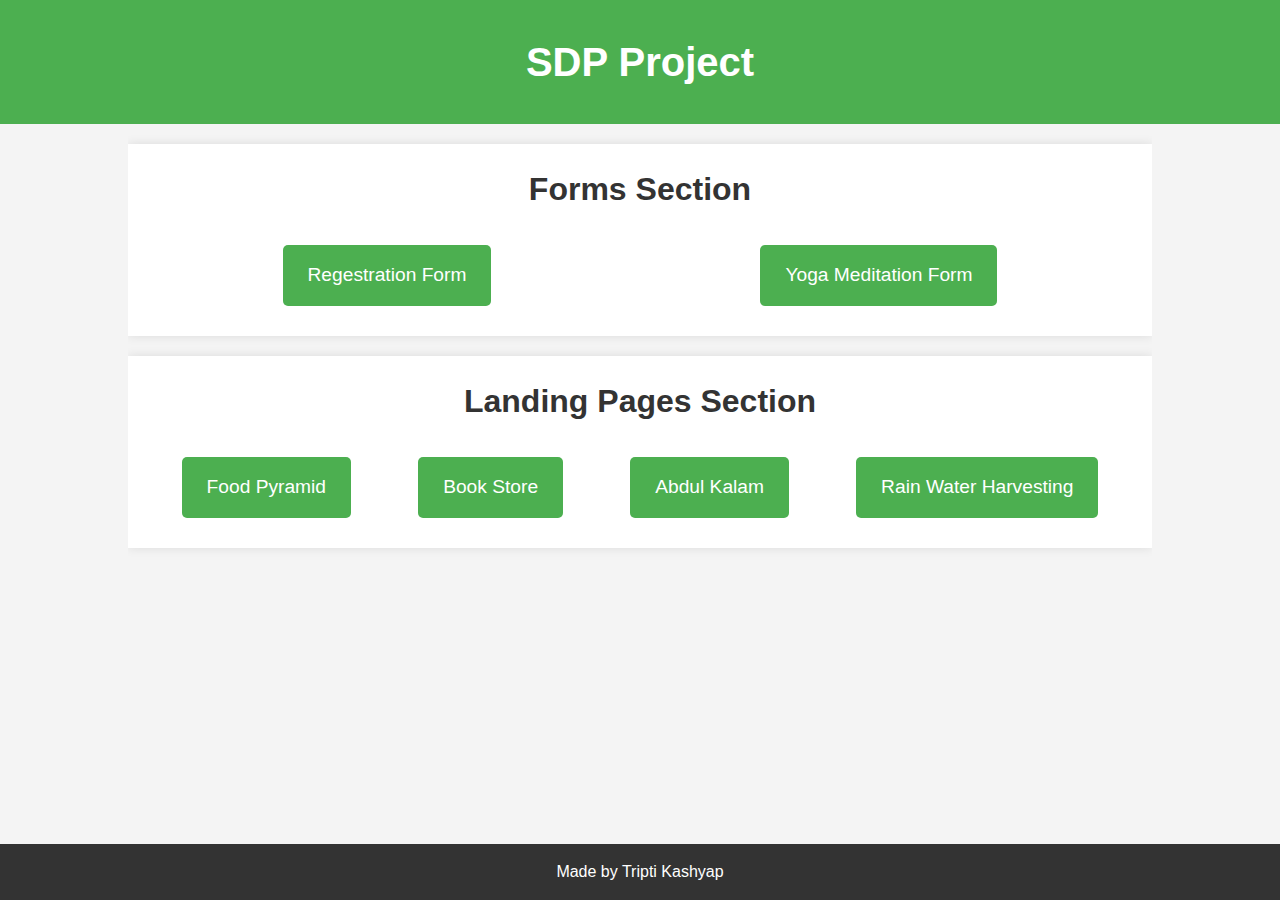
<file: index.html>
<!DOCTYPE html>
<html lang="en">
<head>
    <meta charset="UTF-8">
    <meta name="viewport" content="width=device-width, initial-scale=1.0">
    <title>SDP Project</title>
    <link rel="stylesheet" href="styles/styles.css"> <!-- Link to external CSS file -->
</head>
<body>

    <header>
        SDP Project
    </header>

    <div class="container">
        <section id="forms">
            <h2>Forms Section</h2>
            <div class="button-group">
                <a href="pages/regestrationForm.html">Regestration Form</a>
                <a href="pages/yogaMeditation.html">Yoga Meditation Form</a>
            </div>
        </section>

        <section id="landing-pages">
            <h2>Landing Pages Section</h2>
            <div class="button-group">
                <a href="pages/foodPyramid.html">Food Pyramid</a>
                <a href="pages/bookStore.html">Book Store</a>
                <a href="pages/abdulKalam.html">Abdul Kalam</a>
                <a href="pages/rainwaterHarvesting.html">Rain Water Harvesting</a>
            </div>
        </section>
    </div>

    <footer>
        Made by Tripti Kashyap
    </footer>

</body>
</html>
</file>
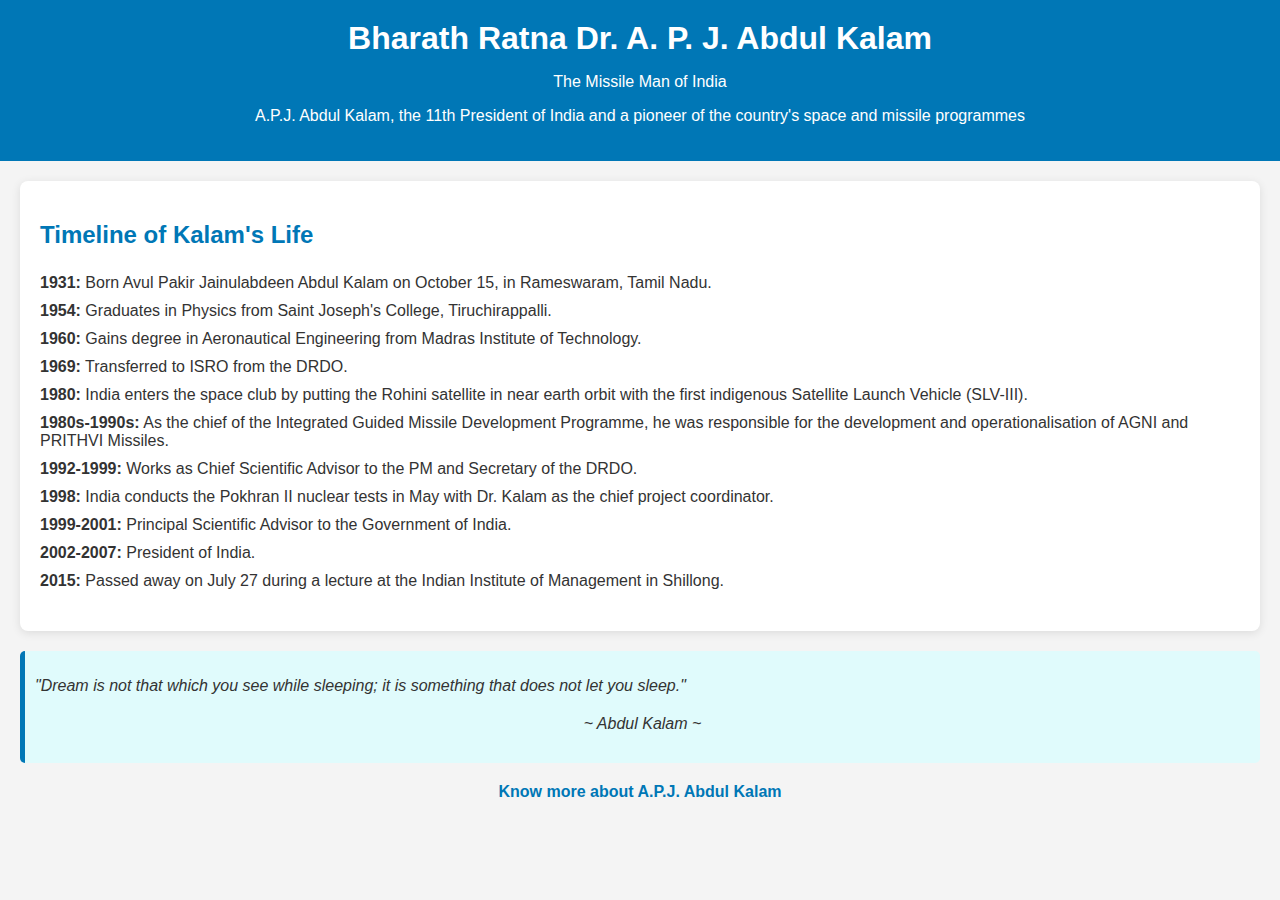
<file: pages/abdulKalam.html>
<!DOCTYPE html>
<html lang="en">
<head>
    <meta charset="UTF-8">
    <meta name="viewport" content="width=device-width, initial-scale=1.0">
    <title>Dr. A. P. J. Abdul Kalam</title>
    <link rel="stylesheet" href="/styles/apj.css">
</head>
<body>
    <header>
        <h1>Bharath Ratna Dr. A. P. J. Abdul Kalam</h1>
        <p>The Missile Man of India</p>
        <p>A.P.J. Abdul Kalam, the 11th President of India and a pioneer of the country's space and missile programmes</p>
    </header>
    
    <section class="timeline">
        <h2>Timeline of Kalam's Life</h2>
        <ul>
            <li><strong>1931:</strong> Born Avul Pakir Jainulabdeen Abdul Kalam on October 15, in Rameswaram, Tamil Nadu.</li>
            <li><strong>1954:</strong> Graduates in Physics from Saint Joseph's College, Tiruchirappalli.</li>
            <li><strong>1960:</strong> Gains degree in Aeronautical Engineering from Madras Institute of Technology.</li>
            <li><strong>1969:</strong> Transferred to ISRO from the DRDO.</li>
            <li><strong>1980:</strong> India enters the space club by putting the Rohini satellite in near earth orbit with the first indigenous Satellite Launch Vehicle (SLV-III).</li>
            <li><strong>1980s-1990s:</strong> As the chief of the Integrated Guided Missile Development Programme, he was responsible for the development and operationalisation of AGNI and PRITHVI Missiles.</li>
            <li><strong>1992-1999:</strong> Works as Chief Scientific Advisor to the PM and Secretary of the DRDO.</li>
            <li><strong>1998:</strong> India conducts the Pokhran II nuclear tests in May with Dr. Kalam as the chief project coordinator.</li>
            <li><strong>1999-2001:</strong> Principal Scientific Advisor to the Government of India.</li>
            <li><strong>2002-2007:</strong> President of India.</li>
            <li><strong>2015:</strong> Passed away on July 27 during a lecture at the Indian Institute of Management in Shillong.</li>
        </ul>
    </section>

    <blockquote>
        <p>"Dream is not that which you see while sleeping; it is something that does not let you sleep."</p>
        <footer>~ Abdul Kalam ~</footer>
    </blockquote>

    <footer>
        <p><a href="#" class="learn-more">Know more about A.P.J. Abdul Kalam</a></p>
    </footer>
</body>
</html>
</file>
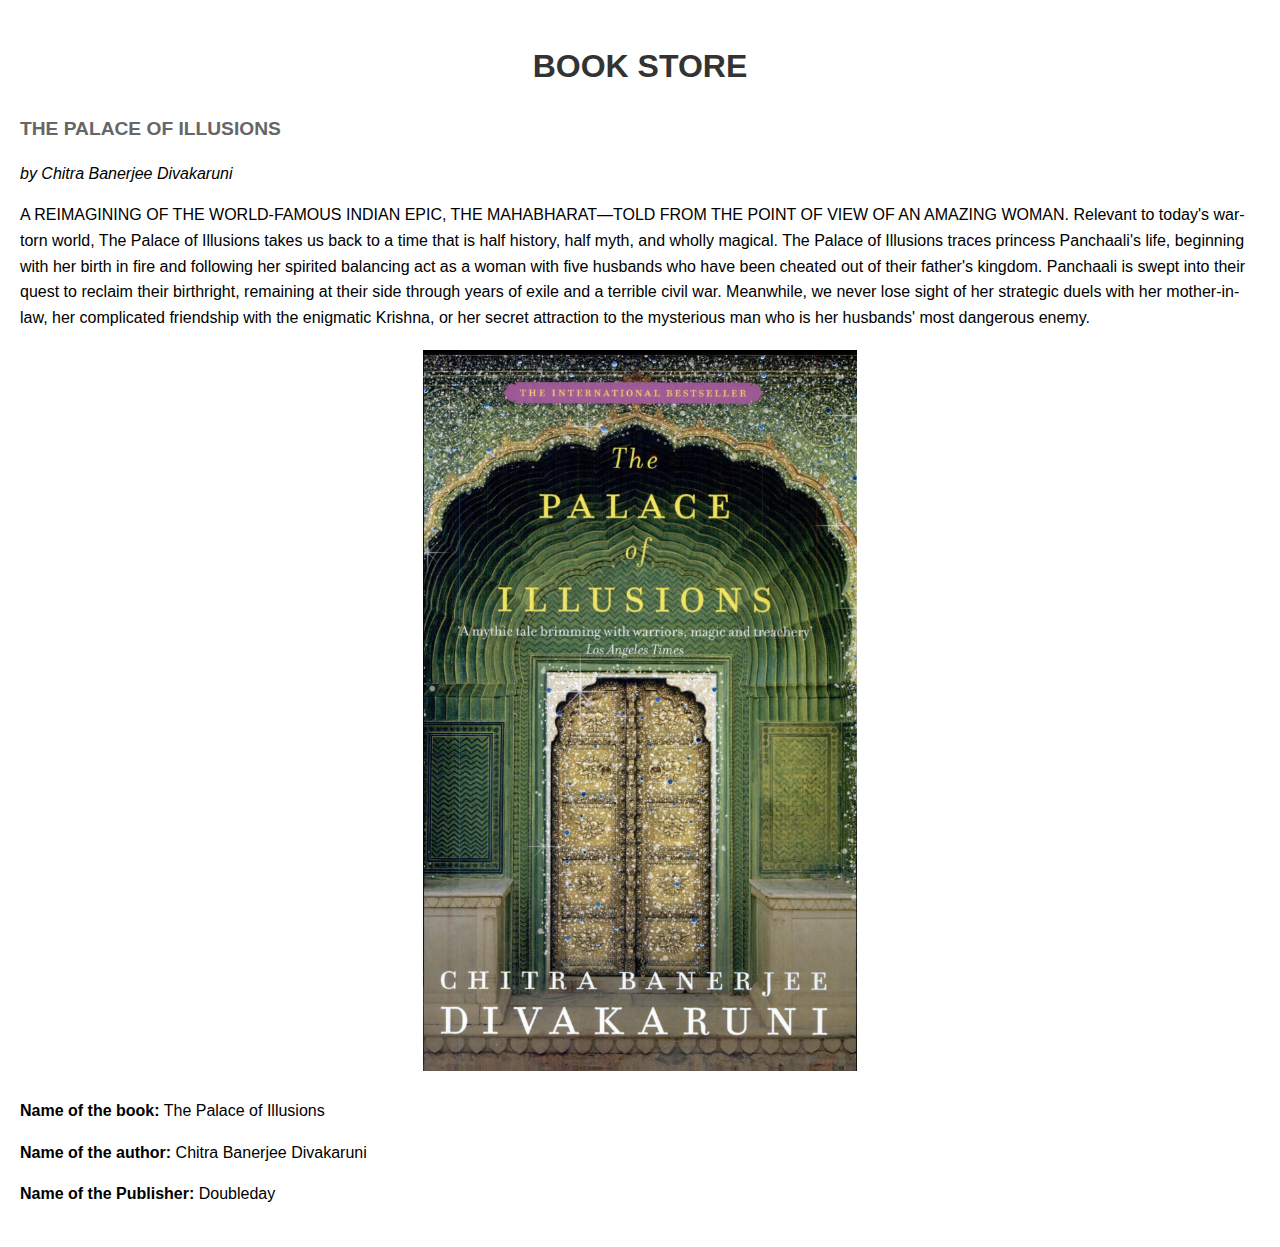
<file: pages/bookStore.html>
<!DOCTYPE html>
<html lang="en">
<head>
    <meta charset="UTF-8">
    <meta name="viewport" content="width=device-width, initial-scale=1.0">
    <title>BOOK STORE</title>
    <style>
        body { font-family: Arial, sans-serif; line-height: 1.6; margin: 0; padding: 20px; }
        header { text-align: center; margin-bottom: 20px; }
        h1 { color: #333; }
        h2 { color: #666; }
        .book { margin-bottom: 20px; }
        .book-info { margin-bottom: 20px; }
        .book-title { font-size: 1.2em; font-weight: bold; }
        .book-author { font-style: italic; }
        .book-description { margin-top: 10px; }
        .book-image { text-align: center; margin: 20px 0; }
        .book-image img { max-width: 100%; height: auto; }
        .book-details { margin-top: 20px; }
    </style>
</head>
<body>
    <header>
        <h1>BOOK STORE</h1>
    </header>
    
    <main>
        <section class="book">
            <div class="book-info">
                <h2 class="book-title">THE PALACE OF ILLUSIONS</h2>
                <p class="book-author">by Chitra Banerjee Divakaruni</p>
                <p class="book-description">
                    A REIMAGINING OF THE WORLD-FAMOUS INDIAN EPIC, THE MAHABHARAT—TOLD FROM THE POINT OF VIEW OF AN AMAZING WOMAN. Relevant to today's war-torn world, The Palace of Illusions takes us back to a time that is half history, half myth, and wholly magical. The Palace of Illusions traces princess Panchaali's life, beginning with her birth in fire and following her spirited balancing act as a woman with five husbands who have been cheated out of their father's kingdom. Panchaali is swept into their quest to reclaim their birthright, remaining at their side through years of exile and a terrible civil war. Meanwhile, we never lose sight of her strategic duels with her mother-in-law, her complicated friendship with the enigmatic Krishna, or her secret attraction to the mysterious man who is her husbands' most dangerous enemy.
                </p>
            </div>
            <div class="book-image">
                <img src="/assets/content.jpeg" alt="The Palace of Illusions book cover" height="35%" width="35%">
            </div>
            <div class="book-details">
                <p><strong>Name of the book:</strong> The Palace of Illusions</p>
                <p><strong>Name of the author:</strong> Chitra Banerjee Divakaruni</p>
                <p><strong>Name of the Publisher:</strong> Doubleday</p>
            </div>
        </section>
    </main>
</body>
</html>
</file>
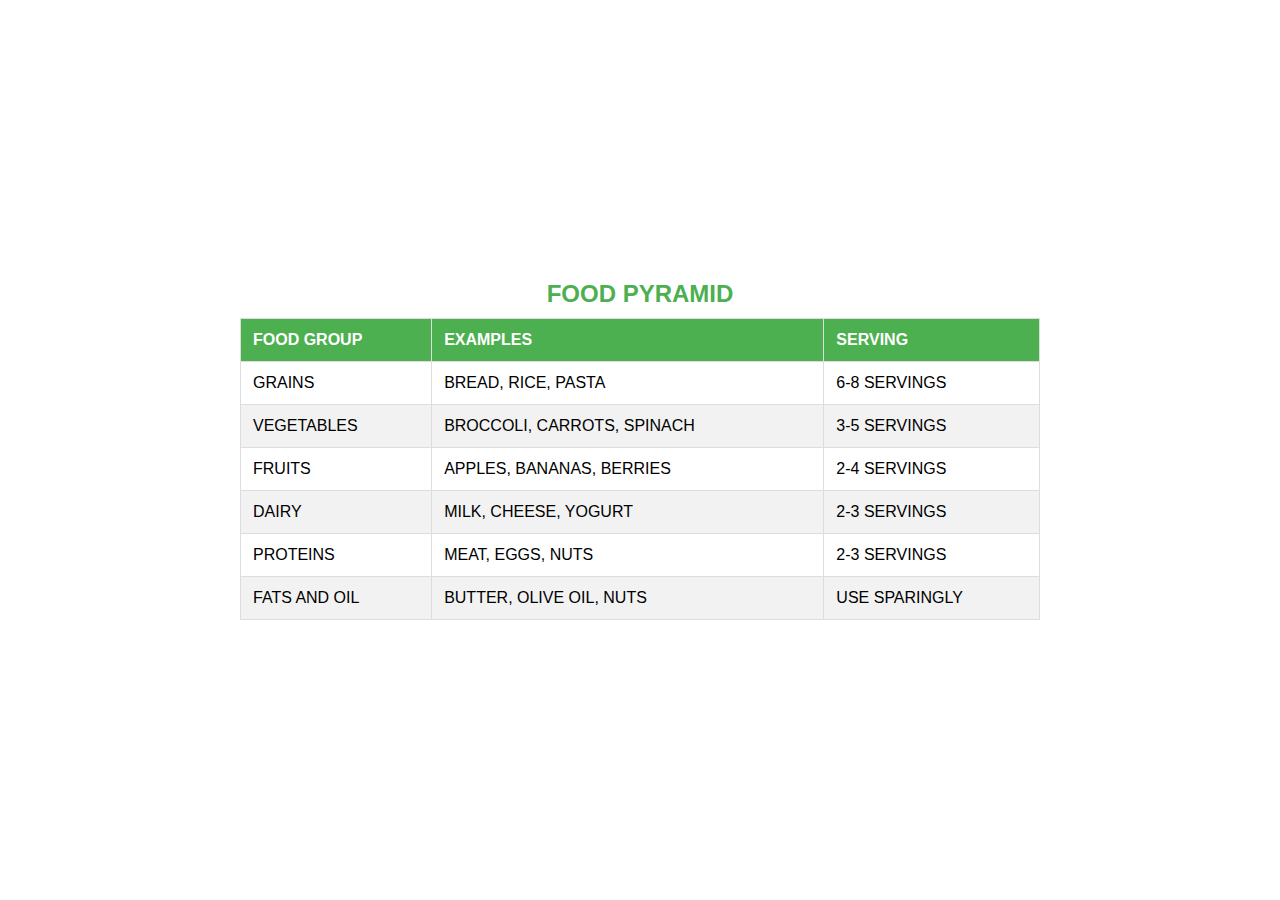
<file: pages/foodPyramid.html>
<!DOCTYPE html>
<html lang="en">
<head>
    <meta charset="UTF-8">
    <meta name="viewport" content="width=device-width, initial-scale=1.0">
    <title>Food Pyramid</title>
    <link rel="stylesheet" href="/styles/food.css"> <!-- Link to the external CSS file -->
</head>
<body>
    <table>
        <caption>FOOD PYRAMID</caption>
        <thead>
            <tr>
                <th>FOOD GROUP</th>
                <th>EXAMPLES</th>
                <th>SERVING</th>
            </tr>
        </thead>
        <tbody>
            <tr>
                <td>GRAINS</td>
                <td>BREAD, RICE, PASTA</td>
                <td>6-8 SERVINGS</td>
            </tr>
            <tr>
                <td>VEGETABLES</td>
                <td>BROCCOLI, CARROTS, SPINACH</td>
                <td>3-5 SERVINGS</td>
            </tr>
            <tr>
                <td>FRUITS</td>
                <td>APPLES, BANANAS, BERRIES</td>
                <td>2-4 SERVINGS</td>
            </tr>
            <tr>
                <td>DAIRY</td>
                <td>MILK, CHEESE, YOGURT</td>
                <td>2-3 SERVINGS</td>
            </tr>
            <tr>
                <td>PROTEINS</td>
                <td>MEAT, EGGS, NUTS</td>
                <td>2-3 SERVINGS</td>
            </tr>
            <tr>
                <td>FATS AND OIL</td>
                <td>BUTTER, OLIVE OIL, NUTS</td>
                <td>USE SPARINGLY</td>
            </tr>
        </tbody>
    </table>
</body>
</html>
</file>
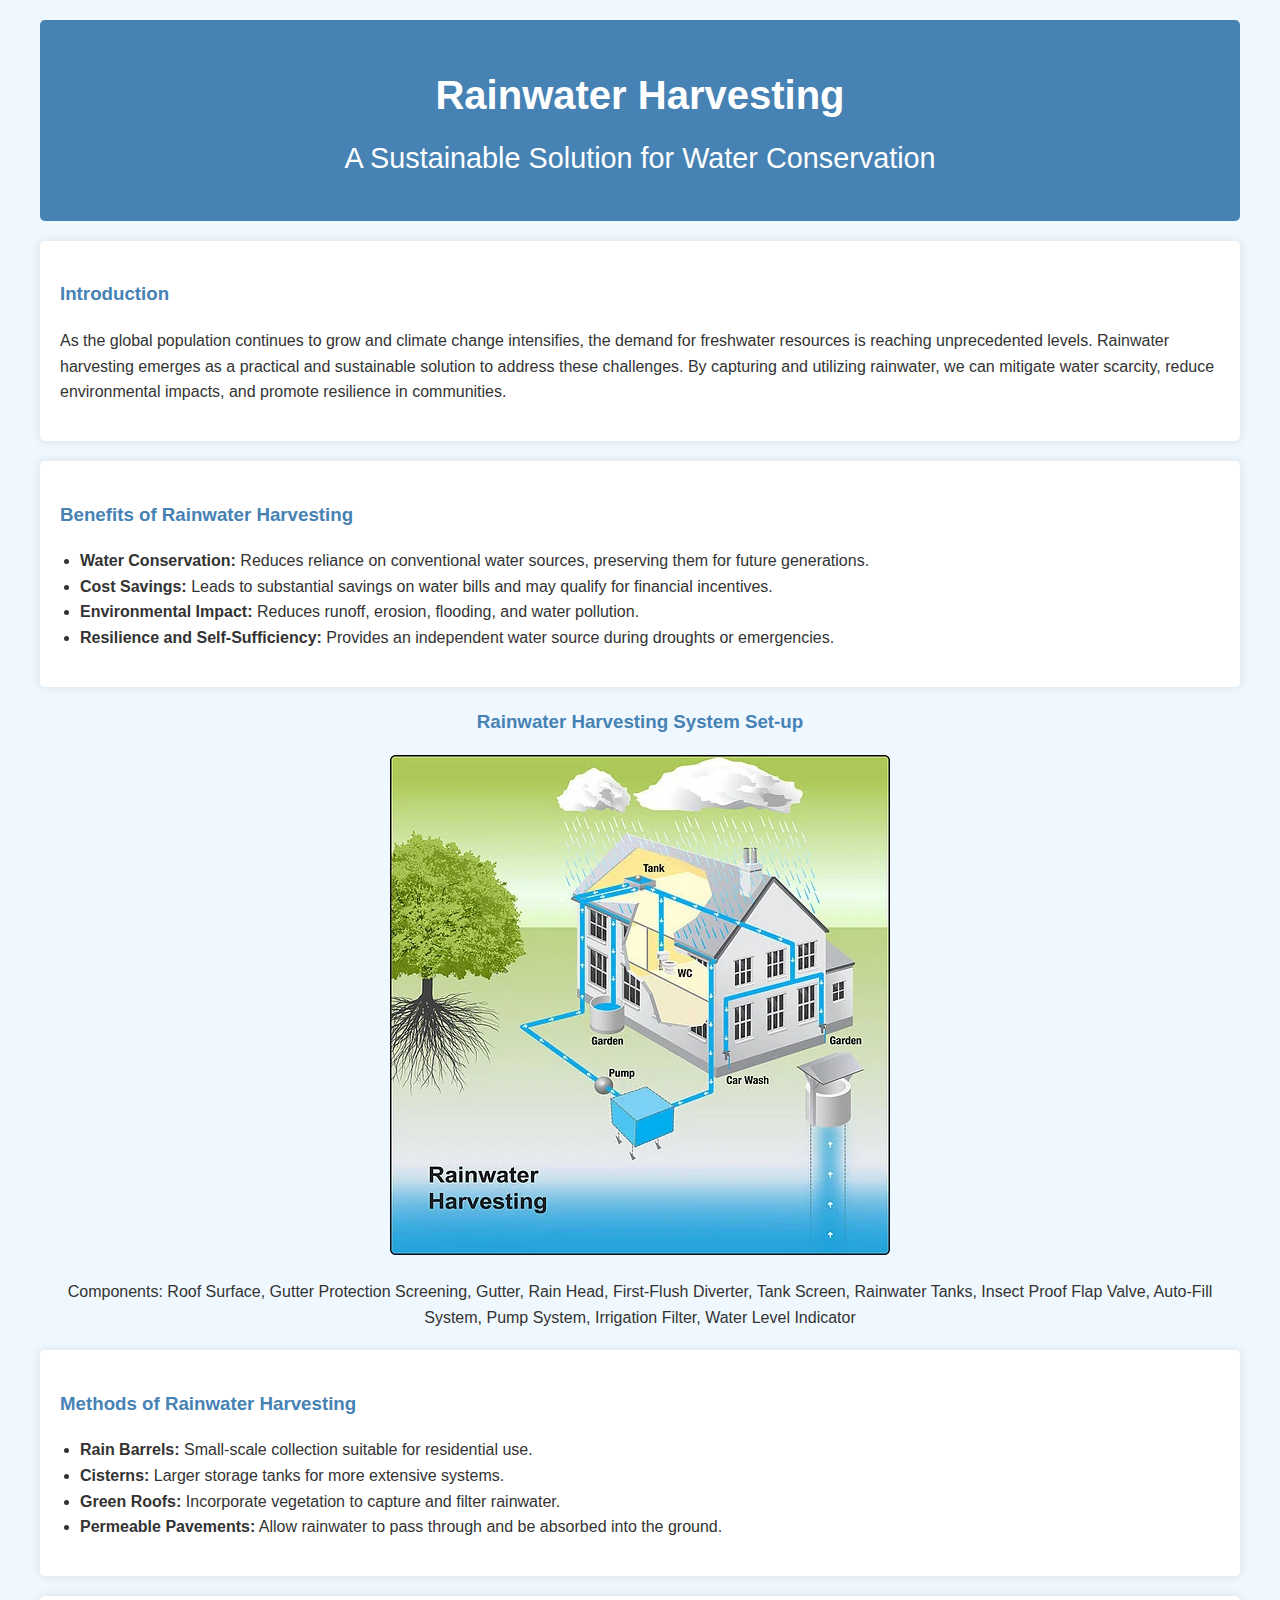
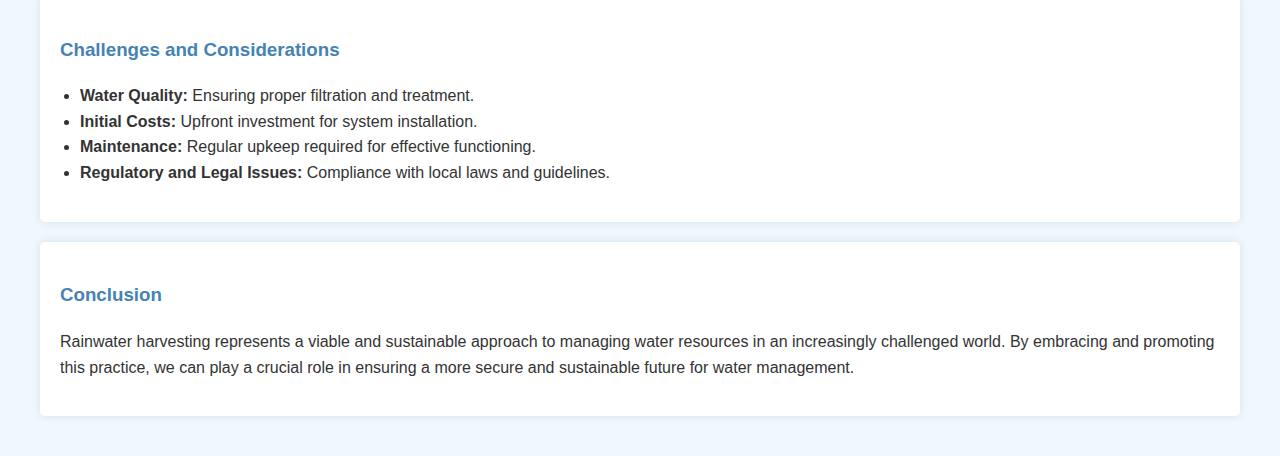
<file: pages/rainwaterHarvesting.html>
<!DOCTYPE html>
<html lang="en">
<head>
    <meta charset="UTF-8">
    <meta name="viewport" content="width=device-width, initial-scale=1.0">
    <title>Rainwater Harvesting: A Sustainable Solution</title>
    <link rel="stylesheet" href="/styles/rain.css">
</head>
<body>
    <header>
        <h1>Rainwater Harvesting</h1>
        <h2>A Sustainable Solution for Water Conservation</h2>
    </header>

    <section class="intro">
        <h3>Introduction</h3>
        <p>As the global population continues to grow and climate change intensifies, the demand for freshwater resources is reaching unprecedented levels. Rainwater harvesting emerges as a practical and sustainable solution to address these challenges. By capturing and utilizing rainwater, we can mitigate water scarcity, reduce environmental impacts, and promote resilience in communities.</p>
    </section>

    <section class="benefits">
        <h3>Benefits of Rainwater Harvesting</h3>
        <ul>
            <li><strong>Water Conservation:</strong> Reduces reliance on conventional water sources, preserving them for future generations.</li>
            <li><strong>Cost Savings:</strong> Leads to substantial savings on water bills and may qualify for financial incentives.</li>
            <li><strong>Environmental Impact:</strong> Reduces runoff, erosion, flooding, and water pollution.</li>
            <li><strong>Resilience and Self-Sufficiency:</strong> Provides an independent water source during droughts or emergencies.</li>
        </ul>
    </section>

    <section class="system-setup">
        <h3>Rainwater Harvesting System Set-up</h3>
        <img src="/assets/rain-water-harvesting-500x500.webp" alt="Rainwater Harvesting System Diagram">
        <p>Components: Roof Surface, Gutter Protection Screening, Gutter, Rain Head, First-Flush Diverter, Tank Screen, Rainwater Tanks, Insect Proof Flap Valve, Auto-Fill System, Pump System, Irrigation Filter, Water Level Indicator</p>
    </section>

    <section class="methods">
        <h3>Methods of Rainwater Harvesting</h3>
        <ul>
            <li><strong>Rain Barrels:</strong> Small-scale collection suitable for residential use.</li>
            <li><strong>Cisterns:</strong> Larger storage tanks for more extensive systems.</li>
            <li><strong>Green Roofs:</strong> Incorporate vegetation to capture and filter rainwater.</li>
            <li><strong>Permeable Pavements:</strong> Allow rainwater to pass through and be absorbed into the ground.</li>
        </ul>
    </section>

    <section class="challenges">
        <h3>Challenges and Considerations</h3>
        <ul>
            <li><strong>Water Quality:</strong> Ensuring proper filtration and treatment.</li>
            <li><strong>Initial Costs:</strong> Upfront investment for system installation.</li>
            <li><strong>Maintenance:</strong> Regular upkeep required for effective functioning.</li>
            <li><strong>Regulatory and Legal Issues:</strong> Compliance with local laws and guidelines.</li>
        </ul>
    </section>

    <section class="conclusion">
        <h3>Conclusion</h3>
        <p>Rainwater harvesting represents a viable and sustainable approach to managing water resources in an increasingly challenged world. By embracing and promoting this practice, we can play a crucial role in ensuring a more secure and sustainable future for water management.</p>
    </section>
</body>
</html>
</file>
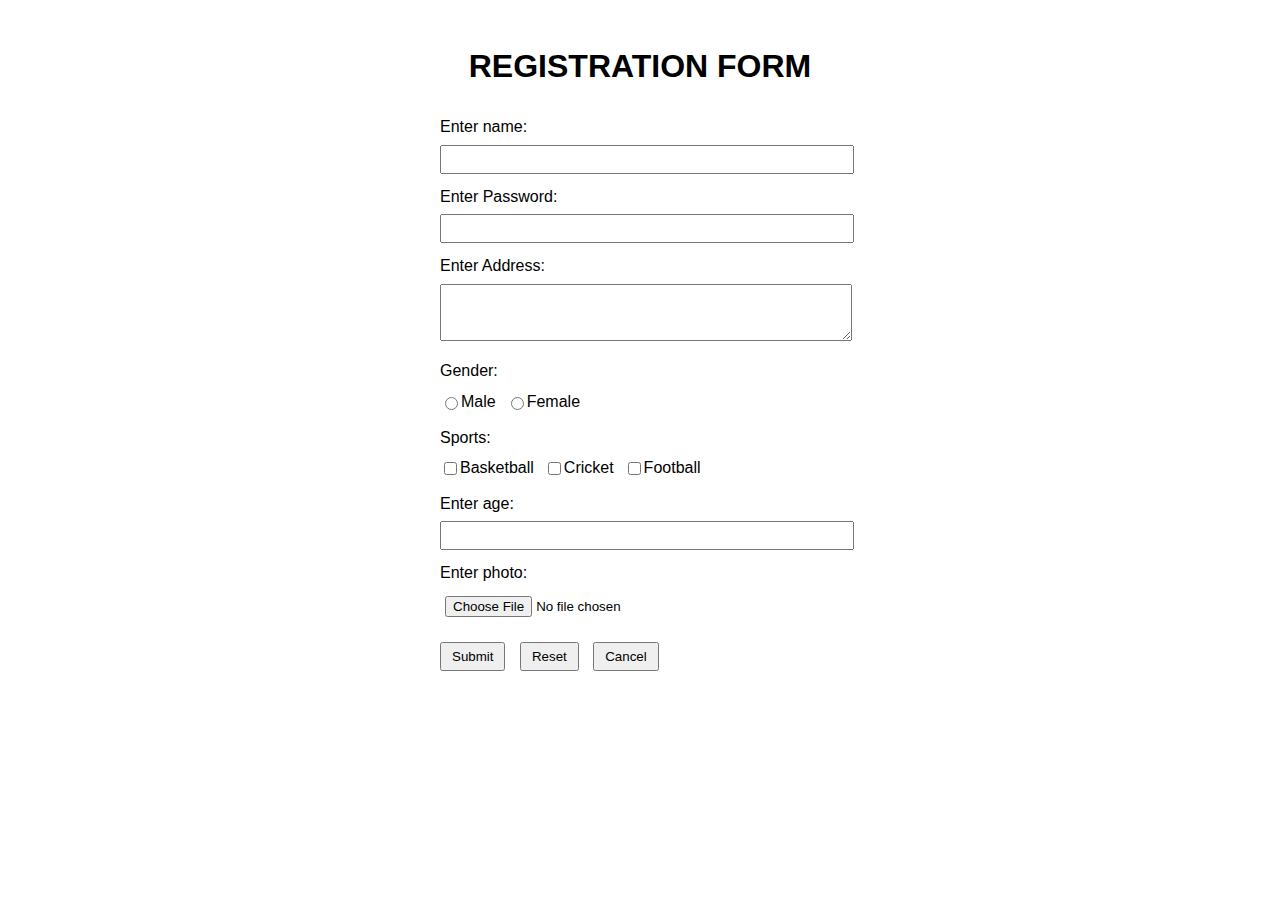
<file: pages/regestrationForm.html>
<!DOCTYPE html>
<html lang="en">
<head>
    <meta charset="UTF-8">
    <meta name="viewport" content="width=device-width, initial-scale=1.0">
    <title>Registration Form</title>
    <link rel="stylesheet" href="/styles/regester.css"> 
</head>
<body>
    <h1>REGISTRATION FORM</h1>
    <form action="#" method="post">
        <label for="name">Enter name:</label>
        <input type="text" id="name" name="name" required>

        <label for="password">Enter Password:</label>
        <input type="password" id="password" name="password" required>

        <label for="address">Enter Address:</label>
        <textarea id="address" name="address" rows="3" required></textarea>

        <label>Gender:</label>
        <div class="inline-options">
            <input type="radio" id="male" name="gender" value="male">
            <label for="male">Male</label>
            <input type="radio" id="female" name="gender" value="female">
            <label for="female">Female</label>
        </div>

        <label>Sports:</label>
        <div class="inline-options">
            <input type="checkbox" id="basketball" name="sports" value="basketball">
            <label for="basketball">Basketball</label>
            <input type="checkbox" id="cricket" name="sports" value="cricket">
            <label for="cricket">Cricket</label>
            <input type="checkbox" id="football" name="sports" value="football">
            <label for="football">Football</label>
        </div>

        <label for="age">Enter age:</label>
        <input type="number" id="age" name="age" required>

        <label for="photo">Enter photo:</label>
        <input type="file" id="photo" name="photo" accept="image/*">

        <div class="buttons">
            <input type="submit" value="Submit">
            <input type="reset" value="Reset">
            <button type="button">Cancel</button>
        </div>
    </form>
</body>
</html>
</file>
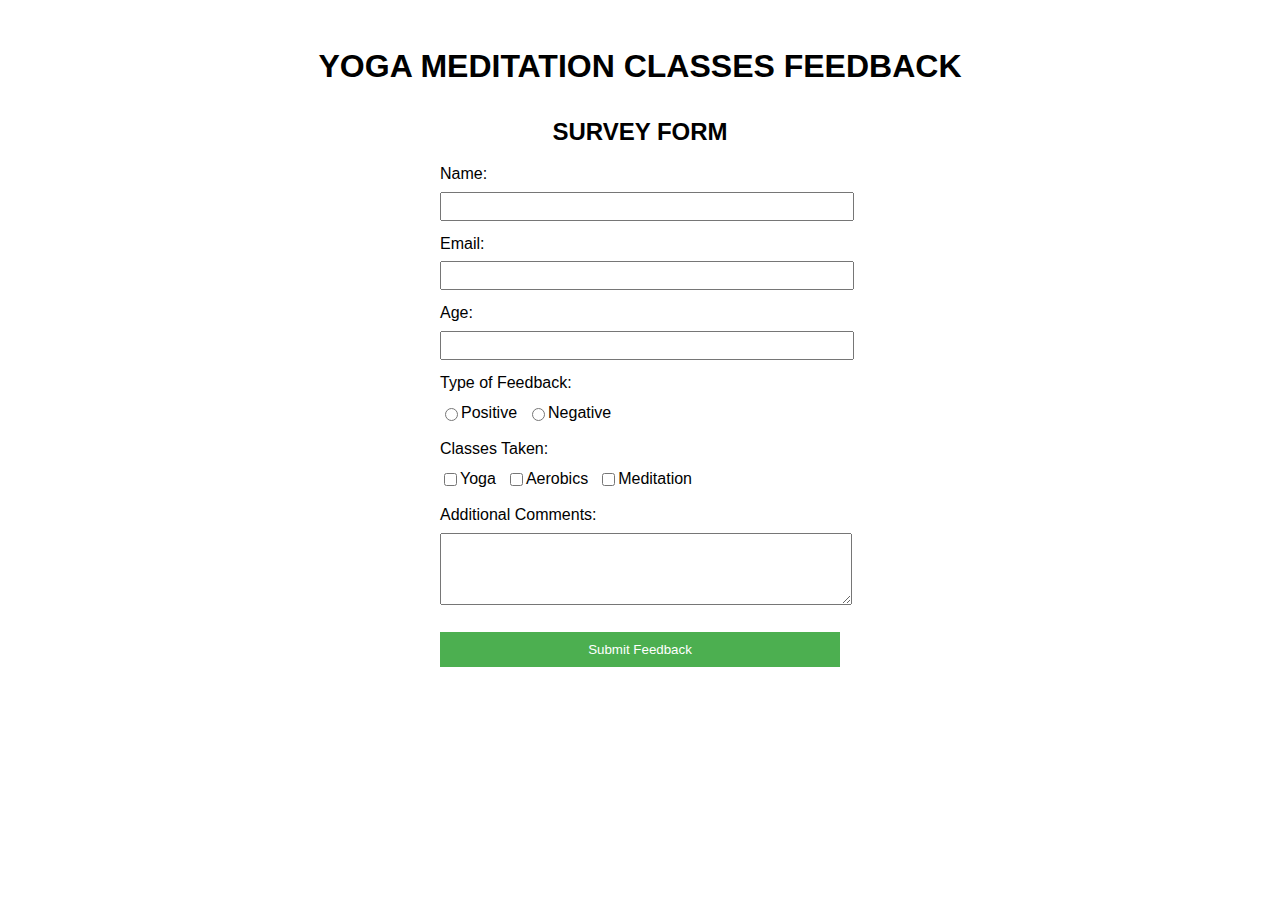
<file: pages/yogaMeditation.html>
<!DOCTYPE html>
<html lang="en">
<head>
    <meta charset="UTF-8">
    <meta name="viewport" content="width=device-width, initial-scale=1.0">
    <title>Yoga Meditation Classes Feedback Survey Form</title>
    <link rel="stylesheet" href="/styles/yoga.css"> <!-- Link to the external CSS file -->
</head>
<body>
    <h1>YOGA MEDITATION CLASSES FEEDBACK</h1>
    <h2>SURVEY FORM</h2>
    <form action="#" method="post">
        <label for="name">Name:</label>
        <input type="text" id="name" name="name" required>

        <label for="email">Email:</label>
        <input type="email" id="email" name="email" required>

        <label for="age">Age:</label>
        <input type="number" id="age" name="age" required>

        <label>Type of Feedback:</label>
        <div class="inline-options">
            <input type="radio" id="positive" name="feedback_type" value="positive" required>
            <label for="positive">Positive</label>
            <input type="radio" id="negative" name="feedback_type" value="negative">
            <label for="negative">Negative</label>
        </div>

        <label>Classes Taken:</label>
        <div class="inline-options">
            <input type="checkbox" id="yoga" name="classes" value="yoga">
            <label for="yoga">Yoga</label>
            <input type="checkbox" id="aerobics" name="classes" value="aerobics">
            <label for="aerobics">Aerobics</label>
            <input type="checkbox" id="meditation" name="classes" value="meditation">
            <label for="meditation">Meditation</label>
        </div>

        <label for="comments">Additional Comments:</label>
        <textarea id="comments" name="comments" rows="4"></textarea>

        <input type="submit" value="Submit Feedback">
    </form>
</body>
</html>
</file>
<file: styles/apj.css>
body {
    font-family: 'Arial', sans-serif;
    margin: 0;
    padding: 0;
    background-color: #f4f4f4;
    color: #333;
}

header {
    background-color: #0077b6;
    color: white;
    padding: 20px;
    text-align: center;
}

h1 {
    margin: 0;
}

h2 {
    color: #0077b6;
}

.timeline {
    padding: 20px;
    background-color: white;
    border-radius: 8px;
    box-shadow: 0 2px 10px rgba(0, 0, 0, 0.1);
    margin: 20px;
}

ul {
    list-style-type: none;
    padding: 0;
}

li {
    padding: 5px 0;
}

blockquote {
    background-color: #e0fbfc;
    border-left: 5px solid #0077b6;
    padding: 10px;
    margin: 20px;
    border-radius: 5px;
    font-style: italic;
}

footer {
    text-align: center;
    margin: 20px 0;
}

.learn-more {
    color: #0077b6;
    text-decoration: none;
    font-weight: bold;
}

.learn-more:hover {
    text-decoration: underline;
}
</file>
<file: styles/food.css>
body {
    font-family: Arial, sans-serif;
    display: flex;
    justify-content: center;
    align-items: center;
    height: 100vh;
    margin: 0;
}

table {
    border-collapse: collapse;
    width: 80%;
    max-width: 800px;
}

th,
td {
    border: 1px solid #ddd;
    padding: 12px;
    text-align: left;
}

th {
    background-color: #4CAF50;
    color: white;
}

tr:nth-child(even) {
    background-color: #f2f2f2;
}

tr:nth-child(odd) {
    background-color: #ffffff;
}

caption {
    font-size: 1.5em;
    font-weight: bold;
    margin-bottom: 10px;
    color: #4CAF50;
}
</file>
<file: styles/rain.css>
body {
    font-family: Arial, sans-serif;
    line-height: 1.6;
    color: #333;
    max-width: 1200px;
    margin: 0 auto;
    padding: 20px;
    background-color: #f0f8ff;
}

header {
    background-color: #4682b4;
    color: white;
    text-align: center;
    padding: 1em;
    border-radius: 5px;
}

h1 {
    color: white;
    font-size: 2.5em;
    margin-bottom: 0.2em;
}

h2 {
    color: white;
    font-size: 1.8em;
    font-weight: normal;
    margin-top: 0;
}

h3 {
    color: #4682b4;
}

.intro,
.benefits,
.methods,
.challenges,
.conclusion {
    background-color: white;
    margin: 20px 0;
    padding: 20px;
    border-radius: 5px;
    box-shadow: 0 0 10px rgba(0, 0, 0, 0.1);
}

ul {
    padding-left: 20px;
}

.system-setup {
    text-align: center;
    margin: 20px 0;
}

.system-setup img {
    max-width: 100%;
    height: auto;
}
</file>
<file: styles/regester.css>
body {
    font-family: Arial, sans-serif;
    line-height: 1.6;
    margin: 0;
    padding: 20px;
}

h1 {
    text-align: center;
}

form {
    max-width: 400px;
    margin: 0 auto;
}

label {
    display: block;
    margin-top: 10px;
}

input[type="text"],
input[type="password"],
textarea,
input[type="number"],
input[type="file"] {
    width: 100%;
    padding: 5px;
    margin-top: 5px;
}

.inline-options {
    display: flex;
    align-items: center;
    margin-top: 5px;
}

.inline-options label {
    margin-top: 0;
    margin-right: 10px;
}

.buttons {
    margin-top: 20px;
}

input[type="submit"],
input[type="reset"],
button {
    margin-right: 10px;
    padding: 5px 10px;
}
</file>
<file: styles/yoga.css>
body {
    font-family: Arial, sans-serif;
    line-height: 1.6;
    margin: 0;
    padding: 20px;
}

h1,
h2 {
    text-align: center;
    margin-bottom: 10px;
}

form {
    max-width: 400px;
    margin: 0 auto;
}

label {
    display: block;
    margin-top: 10px;
}

input[type="text"],
input[type="email"],
input[type="number"],
textarea {
    width: 100%;
    padding: 5px;
    margin-top: 5px;
}

.inline-options {
    display: flex;
    align-items: center;
    margin-top: 5px;
}

.inline-options label {
    margin-top: 0;
    margin-right: 10px;
}

input[type="submit"] {
    display: block;
    width: 100%;
    padding: 10px;
    margin-top: 20px;
    background-color: #4CAF50;
    color: white;
    border: none;
    cursor: pointer;
}
</file>
<file: styles/styles.css>
/* Reset some default styles */
body,
h1,
h2,
p,
a,
footer {
    margin: 0;
    padding: 0;
}

/* Body styling */
body {
    font-family: Arial, sans-serif;
    background: #f4f4f4;
    line-height: 1.6;
}

/* Header styling */
header {
    background-color: #4CAF50;
    color: #fff;
    text-align: center;
    padding: 30px 0;
    font-size: 2.5em;
    font-weight: bold;
}

/* Container styling */
.container {
    width: 80%;
    margin: auto;
    overflow: hidden;
}

/* Section styling */
section {
    padding: 20px 0;
    margin: 20px 0;
    background: #fff;
    box-shadow: 0 0 10px rgba(0, 0, 0, 0.1);
}

/* Heading styling */
h2 {
    text-align: center;
    color: #333;
    font-size: 2em;
    margin-bottom: 20px;
}

/* Button group styling */
.button-group {
    display: flex;
    justify-content: space-around;
    flex-wrap: wrap;
    margin: 0 20px;
}

/* Button styling */
.button-group a {
    text-decoration: none;
    background: #4CAF50;
    color: #fff;
    padding: 15px 25px;
    margin: 10px;
    border-radius: 5px;
    text-align: center;
    font-size: 1.2em;
    transition: background 0.3s ease;
}

.button-group a:hover {
    background: #45a049;
}

/* Footer styling */
footer {
    background-color: #333;
    color: #fff;
    text-align: center;
    padding: 15px 0;
    font-size: 1em;
    position: fixed;
    bottom: 0;
    width: 100%;
}
</file>
